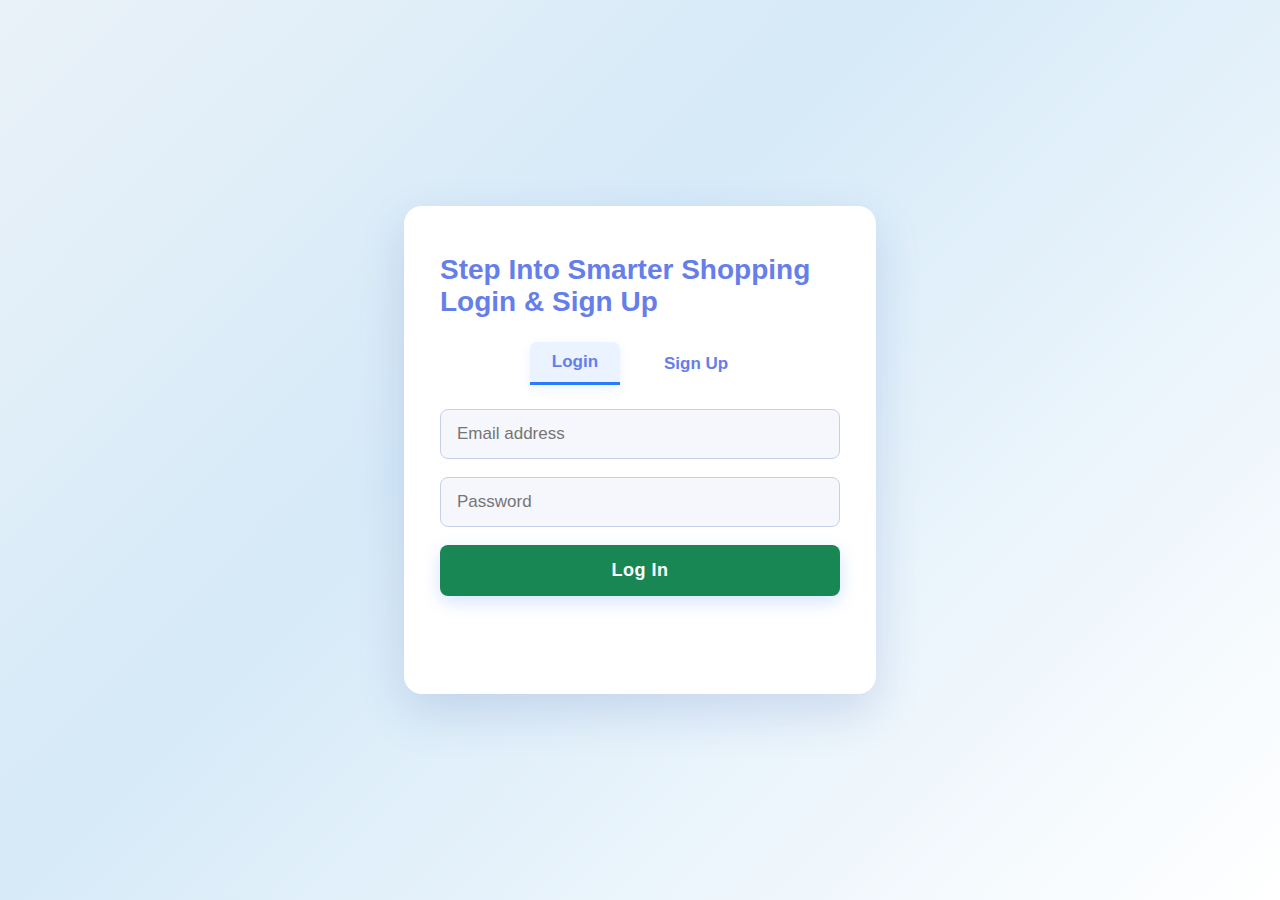
<file: login.html>
<!DOCTYPE html>
<html lang="en">
<head>
  <meta charset="UTF-8" />
  <meta name="viewport" content="width=device-width, initial-scale=1" />
  <title>Stylish E-Commerce Login & Signup</title>
  <style>
    body {
      font-family: 'Segoe UI', Arial, sans-serif;
      background: linear-gradient(135deg, #eaf2f8 0%, #d6eaf8 40%, #fff 100%);
      margin: 0;
      padding: 0;
      overflow: hidden;
    }
    .center-box {
      min-height: 100vh;
      display: flex;
      justify-content: center;
      align-items: center;
    }
    .auth-container {
      position: relative;
      width: 400px;
      background: #fff;
      border-radius: 18px;
      box-shadow: 0 18px 48px rgba(20,60,160,0.15);
      overflow: hidden;
      padding: 48px 36px 36px 36px;
      animation: showBox 0.75s cubic-bezier(.7,-0.5,.25,1.5);
    }
    @keyframes showBox {
      from {transform: translateY(-100px) scale(0.95); opacity: 0;}
      to {transform: translateY(0) scale(1); opacity: 1;}
    }
    .logo-wrap {
      display: flex;
      justify-content: center;
      align-items: center;
      margin-bottom: 8px;
    }
    .logo-wrap h1 {
      font-size: 28px;
      font-weight: 800;
      color:#667eea;
      margin: 0;
      user-select: none;
    }
    .tabs {
      display: flex;
      justify-content: center;
      align-items: center;
      gap: 22px;
      margin: 24px 0 24px 0;
    }
    .tab-btn {
      font-size: 17px;
      font-weight: 700;
      background: transparent;
      border: none;
      color: #667eea;
      cursor: pointer;
      padding: 10px 22px;
      border-radius: 7px 7px 0 0;
      position: relative;
      transition: color .22s;
    }
    .tab-btn.active {
      color: #667eea;
      border-bottom: 3.2px solid #287bff;
      background: #eaf3ff;
      box-shadow: 0 4px 12px #1c6cff17;
    }
    .form-wrap {
      animation: fadeFormIn .65s;
    }
    @keyframes fadeFormIn {
      0% {opacity: 0; transform: scale(0.97);}
      100% {opacity: 1; transform: scale(1);}
    }
    form {
      display: flex;
      flex-direction: column;
      gap: 18px;
      margin-bottom: 0;
    }
    form input {
      padding: 14px 16px;
      border-radius: 8px;
      border: 1.8px solid #c7d0ea;
      font-size: 17px;
      background: #f5f7fc;
      transition: border-color 0.27s;
    }
    form input:focus {
      border-color: #1c6cff;
      background: #f1f7ff;
      outline: none;
    }
    form button {
      padding: 15px;
      font-size: 18px;
      font-weight: 700;
      border-radius: 8px;
      color: #fff;
      border: none;
      cursor: pointer;
      box-shadow: 0 6px 18px #287bff33;
      transition: background 0.28s;
      letter-spacing: 0.03em;
    }
    .btn-blue { background: linear-gradient(#198754);}
    .btn-blue:hover { background:#0d6efd; }
    .btn-green { background: linear-gradient(90deg,#198754 70%,#23b57a 98%);}
    .btn-green:hover { background:#198754;}
    .error {
      color:#eb2f2f;
      font-weight:600;
      padding:6px 10px;
      border-radius:6px;
      text-align:center;
    }
    .success{
      color:#15803d;
      background:#cbffde;
      font-weight:600;
      padding:6px 10px;
      border-radius:6px;
      text-align:center;
    }
    @media(max-width:460px){
      .auth-container{width:98vw; padding:28px 20px;}
    }
  </style>
</head>
<body>
<section class="center-box">
  <div class="auth-container">
    <div class="logo-wrap">
      <h1>Step Into Smarter Shopping  Login & Sign Up
</h1>
    </div>
    <div class="tabs">
      <button id="logTab" class="tab-btn active" onclick="showTab('login')">Login</button>
      <button id="signTab" class="tab-btn" onclick="showTab('signup')">Sign Up</button>
    </div>
    <div id="loginWrap" class="form-wrap">
      <form id="loginForm">
        <input type="email" id="loginEmail" placeholder="Email address" required />
        <input type="password" id="loginPassword" placeholder="Password" required />
        <button type="submit" class="btn-blue">Log In</button>
        <p id="loginError" class="error"></p>
      </form>
    </div>
    <div id="signupWrap" class="form-wrap" style="display:none;">
      <form id="signupForm">
        <input type="text" id="signupName" placeholder="Full Name" required />
        <input type="email" id="signupEmail" placeholder="Email Address" required />
        <input type="password" id="signupPassword" placeholder="Password (min 6 chars)" required />
        <input type="password" id="signupConfirmPassword" placeholder="Confirm Password" required />
        <button type="submit" class="btn-green">Sign Up</button>
        <p id="signupError" class="error"></p>
      </form>
    </div>
  </div>
</section>
<script>
const users = [];
function showTab(tab){
  document.getElementById('loginWrap').style.display = tab === 'login' ? 'block' : 'none';
  document.getElementById('signupWrap').style.display = tab === 'signup' ? 'block' : 'none';
  document.getElementById('logTab').classList.toggle('active',tab==='login');
  document.getElementById('signTab').classList.toggle('active',tab==='signup');
  document.getElementById('loginError').textContent = '';
  document.getElementById('signupError').textContent = '';
}
showTab('login');
document.getElementById('signupForm').addEventListener('submit',function(e){
  e.preventDefault();
  const name=document.getElementById('signupName').value.trim();
  const email=document.getElementById('signupEmail').value.trim();
  const password=document.getElementById('signupPassword').value;
  const confirmPassword=document.getElementById('signupConfirmPassword').value;
  const error=document.getElementById('signupError');
  error.textContent="";
  if(name.length<3){error.textContent='Name at least 3 chars.';return;}
  if(!validateEmail(email)){error.textContent='Valid email needed.';return;}
  if(password.length<6){error.textContent='Min 6 char password.';return;}
  if(password !== confirmPassword){error.textContent='Passwords not match.';return;}
  if(users.some(u=>u.email===email)){error.textContent='Email already registered.';return;}
  users.push({name,email,password});
  error.classList.remove('error');
  error.classList.add('success');
  error.textContent='Signup successful! Now login.';
  document.getElementById('signupForm').reset();
  setTimeout(()=>{showTab('login');error.textContent="";error.classList.remove('success');error.classList.add('error');},1700);
});
document.getElementById('loginForm').addEventListener('submit',function(e){
  e.preventDefault();
  const email=document.getElementById('loginEmail').value.trim();
  const password=document.getElementById('loginPassword').value;
  const error=document.getElementById('loginError');
  error.textContent="";
  const user=users.find(u=>u.email===email&&u.password===password);
  if(user){
    error.classList.remove('error');
    error.classList.add('success');
    error.textContent='Login successful! Redirecting...';
    setTimeout(()=>{window.location.href='index.html';},1400);
  }else{
    error.classList.remove('success');
    error.classList.add('error');
    error.textContent='Invalid email or password.';
  }
});
function validateEmail(email){return /\S+@\S+\.\S+/.test(email);}
</script>
</body>
</html>
</file>
